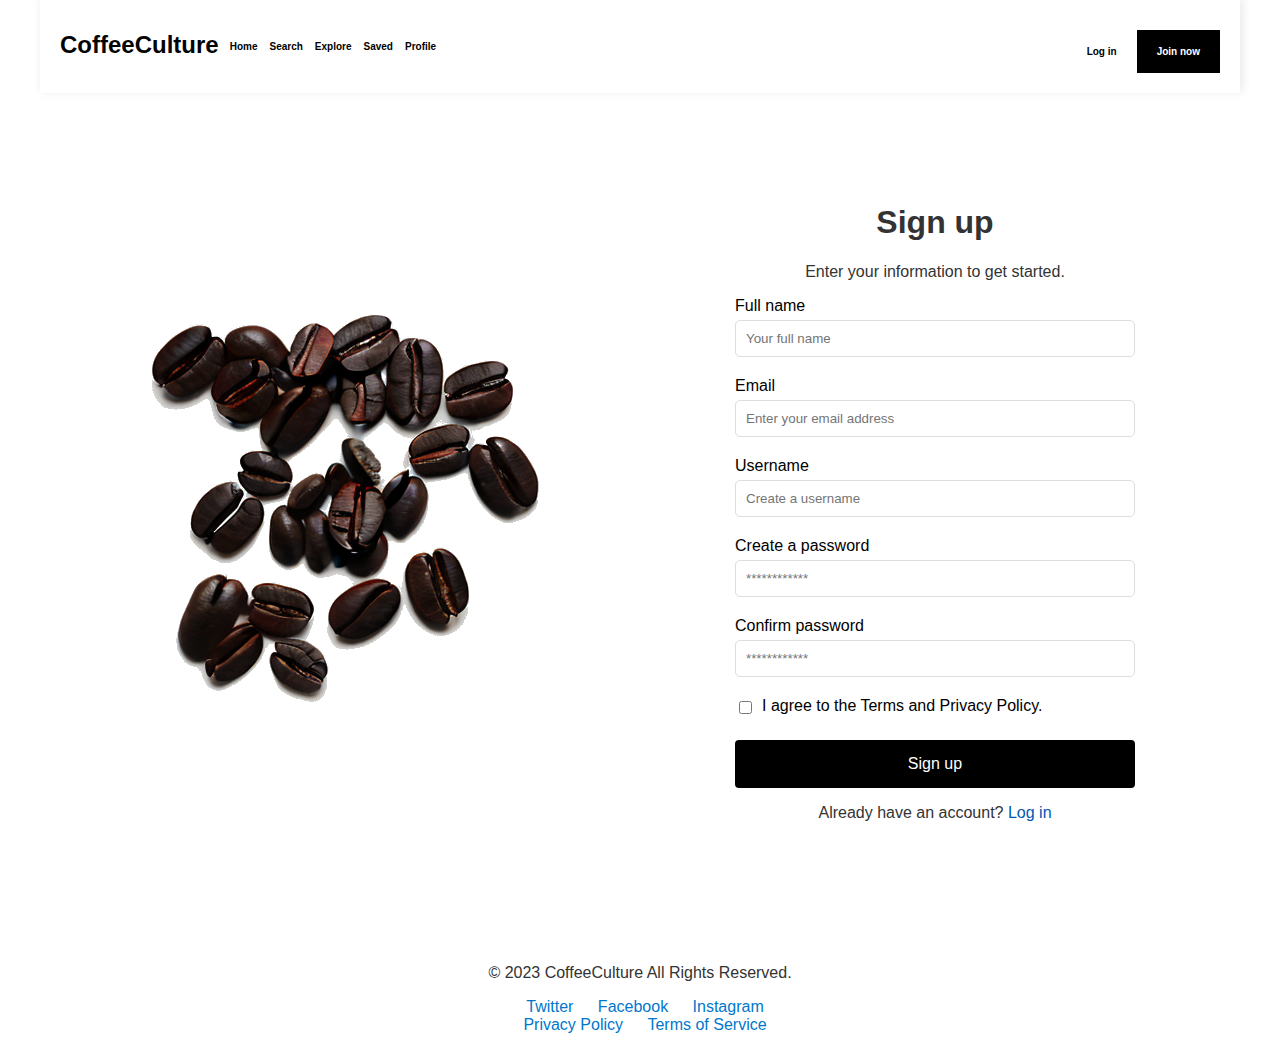
<file: signup.html>
<!DOCTYPE html>
<html lang="en">
<head>
    <meta charset="UTF-8">
    <meta name="viewport" content="width=device-width, initial-scale=1.0">
    <title>Sign Up Form</title>
    <link rel="stylesheet" href="signup.css">
    <script type="script" href="main.js" defer></script>
</head>
<body>
    <header>
        <nav>
            <a class="logo">CoffeeCulture</a>
            <ul id="nav-menu">
                <li><a href="index.html">Home</a></li>
                <li><a href="error.html">Search</a></li>
                <li><a href="error.html">Explore</a></li>
                <li><a href="error.html">Saved</a></li>
                <li><a href="user-profile.html">Profile</a></li>
            </ul>
        </nav>
        <div class="buttons">
            <button class="button-v2" onclick="window.location.href='signup.html';">Log in</button>
            <button class="button-v1" onclick="window.location.href='signup.html';">Join now</button>
        </div>
    </header>
    <div class="container">
    <div class="box">
        <img src="imgs/coffee-beans.jpeg" alt="Baristas Working Together">
    </div>
    <div class="box">
    <div class="signup-container">
        <div class="form-container">
            <h1>Sign up</h1>
            <p>Enter your information to get started.</p>
            <form>
                <div class="form-field">
                    <label for="full-name">Full name</label>
                    <input type="text" id="full-name" placeholder="Your full name">
                   
                </div>
                <div class="form-field">
                    <label for="email">Email</label>
                    <input type="email" id="email" placeholder="Enter your email address">
                </div>
                <div class="form-field">
                    <label for="username">Username</label>
                    <input type="text" id="username" placeholder="Create a username">
                </div>
                <div class="form-field">
                    <label for="password">Create a password</label>
                    <input type="password" id="password" placeholder="************">
                </div>
                <div class="form-field">
                    <label for="confirm-password">Confirm password</label>
                    <input type="password" id="confirm-password" placeholder="************">
                </div>
                <div class="form-field checkbox-field">
                    <input type="checkbox" id="terms" name="terms">
                    <label for="terms">I agree to the Terms and Privacy Policy.</label>
                </div>
                <button type="submit">Sign up</button>
            </form>
            <p class="login-prompt">Already have an account? <a href="#" id="loginLink">Log in</a></p>
        </div>
    </div>
</div>
</div>
<footer class="site-footer">
    <div class="footer-content">
        <p class="copyright">&copy; 2023 CoffeeCulture All Rights Reserved.</p>
        <div class="footer-links">
            <a href="https://twitter.com/yourcompany" class="social-link">Twitter</a>
            <a href="https://facebook.com/yourcompany" class="social-link">Facebook</a>
            <a href="https://instagram.com/yourcompany" class="social-link">Instagram</a>
        </div>
        <div class="footer-docs">
            <a href="/privacy-policy.html" class="doc-link">Privacy Policy</a>
            <a href="/terms-of-service.html" class="doc-link">Terms of Service</a>
        </div>
    </div>
</footer>
</body>
</html>
</file>
<file: signup.css>
html, body {
    margin: 0 auto;
    padding: 0;
    font-family: 'Roboto', sans-serif;
    max-width: 1200px;
    justify-content: center;
}


/* Header Styles */

header {
    display: flex;
    padding: 20px;
    justify-content: baseline;
    align-content: center;
    background-color: #ffffff;
    box-shadow: 2px -2px 10px rgba(3,3,3,0.1);
    flex-direction: row;
}
ul{
    display: flex;
    flex-direction: row;
    padding-left: 5px;
}

li, li a{
    list-style: none;
    text-decoration: none;
    color: #000;
    margin: 0 3px;
    font-size: 10px;
    font-weight: 600;
    line-height: 21px;
    text-align: center;
}

.logo {
    color: #030303;
  font-size: 24px;
  font-weight: bold;
  line-height: 49px;

}

nav {
    display: flex;
    flex: 3;
    justify-content: baseline;
}



header .buttons {
    padding-top: 10px;
    display: flex;
}

.button-v1, .button-v2 {
    border: none;
    padding: 10px 20px;
    cursor: pointer;
    text-decoration: none;
    color: #000;
    margin: 0;
    font-weight: bold;
    font-size: 10px;
}

.button-v1 {
    background-color: #000;
    color: #fff;
}

.button-v2 {
    background-color: transparent;
    color: #000;
}



/* Styles for images */
img {
    max-width: 100%;
    height: auto;
    display: block;
    margin-bottom: 20px; /* You might want to adjust this if images are inside .box */
}

/* Container for elements */
.container {
    display: flex;
    flex-direction: row; /* Divs side by side */
    flex-wrap: wrap; /* Allow wrapping for smaller screens */
    justify-content: space-between; /* Distribute space evenly */
    background-color: white;
    padding: 20px;
    gap: 20px; /* Space between the boxes */
    margin: 10px auto; /* Center the container with auto margins */
    max-width: 1200px; /* Maximum width of the container */
}

/* Box styles */
.box {
    flex: 1; /* Boxes take up equal space */
    display: flex;
    justify-content: center; /* Center horizontally */
    align-items: center; /* Center vertically */
}

/* Specific container for sign up area */
.signup-container {
    flex: 1;
    display: flex;
    align-items: center;
    justify-content: center;
    height: 100%;
    background-size: cover;
    background-position: left center;
}

/* Styles for the form container */
.form-container {
    max-width: 400px;
    width: 100%;
    margin: 20px;
    padding: 40px;
}

/* Text and form field styles */
h1,
.form-container p,
.login-prompt {
    text-align: center;
    color: #333;
}

.form-field,
.checkbox-field {
    margin-bottom: 20px;
}

.form-field label,
.form-field input[type="text"],
.form-field input[type="email"],
.form-field input[type="password"],
.checkbox-field input[type="checkbox"],
button {
    display: block;
    margin-bottom: 5px;
}

/* Input field styles */
.form-field input[type="text"],
.form-field input[type="email"],
.form-field input[type="password"] {
    width: 100%;
    padding: 10px;
    border: 1px solid #ddd;
    border-radius: 5px;
    box-sizing: border-box;
}

/* Checkbox styles */
.checkbox-field {
    display: flex;
    align-items: center;
}

.checkbox-field input[type="checkbox"] {
    margin-right: 10px;
}

/* Button styles */
.signup-container button {
    width: 100%;
    padding: 15px;
    background-color: #000;
    color: #fff;
    border: none;
    border-radius: 4px;
    cursor: pointer;
    font-size: 16px;
    margin-top: 10px;
}

.signup-container button:hover {
    background-color: #444;
}

/* Link styles */
.login-prompt a {
    color: #0056b3;
    text-decoration: none;
}

.login-prompt a:hover {
    text-decoration: underline;
}

/* Media queries for responsiveness */
@media screen and (max-width: 768px) {
    .container,
    .box {
        flex-direction: column;
        align-items: center;
        width: 100%;
    }
}

@media screen and (max-width: 600px) {
    /* Inherits styles from the 768px media query */
}


/*Footer Styles*/
.site-footer {
    background-color: #ffffff;
    padding: 20px 0;
    font-family: Arial, sans-serif;
    color: #333;
    text-align: center;
}

.footer-content {
    max-width: 1200px;
    margin: 0 auto;
    padding: 0 15px;
}

.site-footer a {
    color: #0077cc;
    text-decoration: none;
    margin: 0 10px;
}

.site-footer a:hover {
    text-decoration: underline;
}

.social-link {
    display: inline-block;
    margin-right: 15px;
}

.social-link:last-child {
    margin-right: 0;
}

.doc-link {
    display: inline-block;
    margin-right: 15px;
}

.doc-link:last-child {
    margin-right: 0;
}

@media (max-width: 600px) {
    .footer-links, .footer-docs {
        display: block;
        margin-bottom: 10px;
    }
}



/*Media Queries*/

@media screen and (max-width: 768px) {
    .container {
        flex-direction: column;
        align-items: center;
    }
    
    .box {
        width: 100%;
    }
}

@media screen and (max-width: 600px) {
    .container {
        flex-direction: column;
    }

    .box {
        width: 100%;
    }
}
</file>
